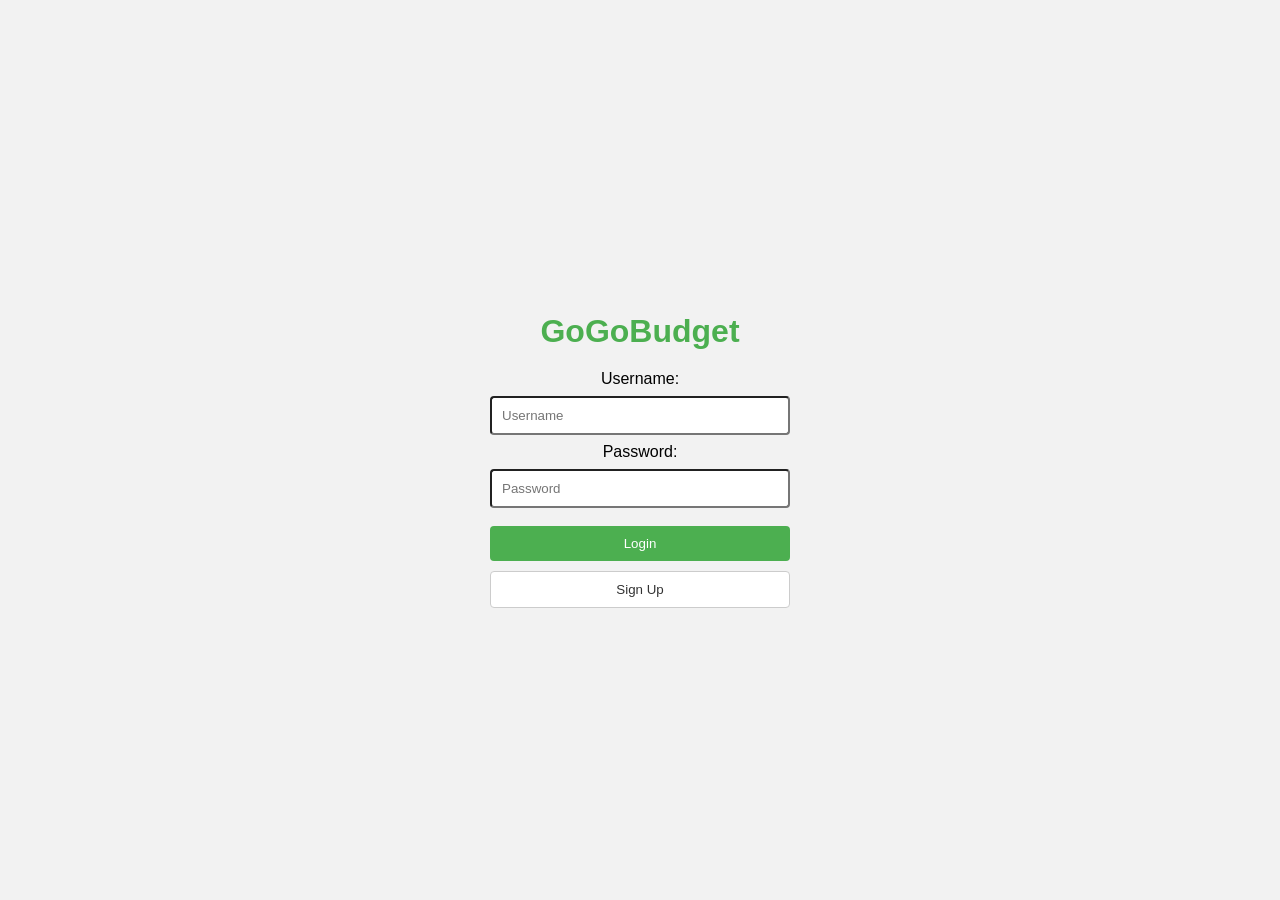
<file: index.html>
<!DOCTYPE html>
<html lang="en">
<head>
    <meta charset="UTF-8">
    <meta name="viewport" content="width=device-width, initial-scale=1.0">
    <title>GoGoBudget</title>

    <style>
        body {
            margin: 0;
            font-family: Arial, sans-serif;
            display: flex;
            flex-direction: column;
            justify-content: center;
            align-items: center;
            height: 100vh;
            background-color: #f2f2f2;
        }

        form {
            padding: 30px;
            border-radius: 8px;
            width: 300px;
            text-align: center;
        }

        h1 {
            color: #4CAF50;
            margin-bottom: 20px;
        }

        .loginBox input {
            width: 100%;
            padding: 10px;
            margin: 8px 0;
            border: 1px solic #ccc;
            border-radius: 4px;
            box-sizing: border-box;
        }

        button {
            width: 100%;
            padding: 10px;
            margin-top: 10px;
            border-radius: 4px;
        }

        button[type="submit"]{
            background-color: #4CAF50;
            color: white;
            border: none;
        }

        a button {
            background-color: white;
            border: 1px solid #ccc;
            color: #333;
        }
</style>
</head>

<body>
    <form id="loginForm">
        <h1>GoGoBudget</h1>
        <div class="loginBox">
            <label for="username">Username:</label>
            <input type="text" id="username" name="username" placeholder="Username" required>
            <label for="password">Password:</label>
            <input type="password" id="password" name="password" placeholder="Password" required>
        </div>

        <div id="error-message" style="color: red; display: none;" role="alert">
            Invalid username or password.
        </div>

        <button type="submit">Login</button>
        
        <a href="register.html">
            <button type="button">Sign Up</button>
        </a>
    </form>
</body>
</html>
</file>
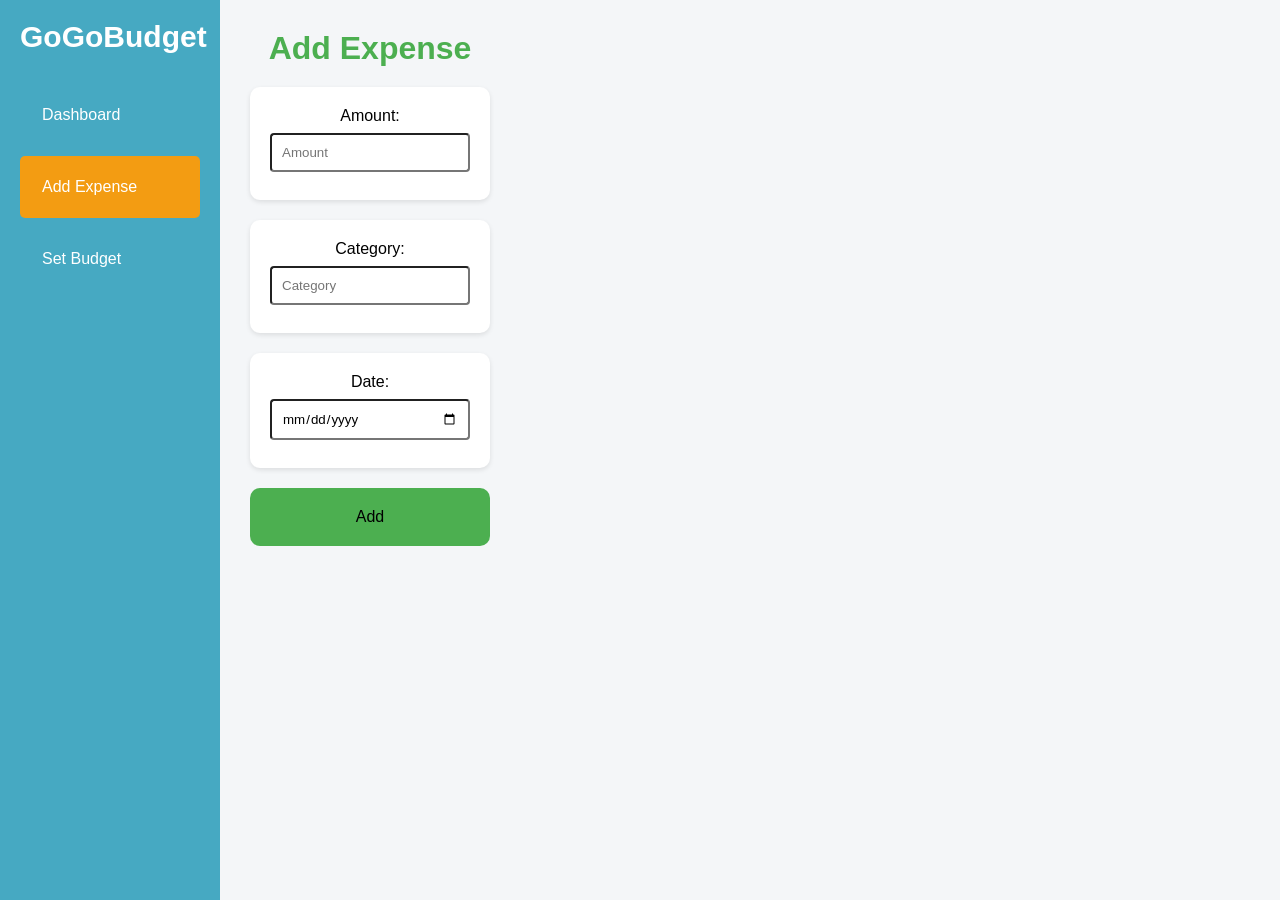
<file: addExpense.html>
<!DOCTYPE html>
<html lang="en">
<head>
    <meta charset="UTF-8">
    <meta name="viewport" content="width=device-width, initial-scale=1.0">
    <title>Add Expense</title>
    <link rel="stylesheet" href="styles.css">

    <style>
    form {
            padding: 30px;
            border-radius: 8px;
            width: 300px;
            text-align: center;
    }

    h1 {
        color: #4CAF50;
        margin-bottom: 20px;
    }

    .input-data input {
        width: 100%;
        padding: 10px;
        margin: 8px 0;
        border: 1px solic #ccc;
        border-radius: 4px;
        box-sizing: border-box;
    }
</style>
</head>

<body>
    <div class="container">

        <!--Navigation bar on left side-->
        <aside class="sidebar">
            <h2 class="logo">GoGoBudget</h2>
            <nav>
                <ul>
                    <li><a href="homepage.html">Dashboard</a></li>
                    <li class="current"><a href="addExpense.html">Add Expense</a></li>
                    <li><a href="setBudget.html">Set Budget</a></li>
                </ul>
            </nav>
        </aside>

        <form id="add-expense">
            <h1>Add Expense</h1>
            <div class="input-data">
                <div class="card amount">
                    <label for="amount">Amount:</label>
                    <input id="amount" name="card amount" placeholder="Amount" type="number" required>
                </div>
                <div class="card category">
                    <label for="category">Category:</label>
                    <input id="category" name="category" placeholder="Category" type="text" required>
                </div>
                <div class="card date">
                    <label for="date">Date:</label>
                    <input id="date" name="date" placeholder="Date" type="date" required>
                </div>
            </div>

            <div class="add">
                <button type="submit">Add</button>
            </div>
        </form>
        <script>
            document.getElementById("add-expense").addEventListener("submit", async function (event) {
    event.preventDefault();

    const amount = document.getElementById("amount").value;
    const category = document.getElementById("category").value;
    const date = document.getElementById("date").value;

    const response = await fetch(
        `http://localhost:8080/expenses?amount=${amount}&category=${encodeURIComponent(category)}`,
        {
            method: "POST"
        }
    );
    if(response.ok) {
        alert("Expense added!")
        window.location.href = "homepage.html";
    } else {
        alert("Failed to add expense");
    }
});
        </script>
</body>
</html>
</file>
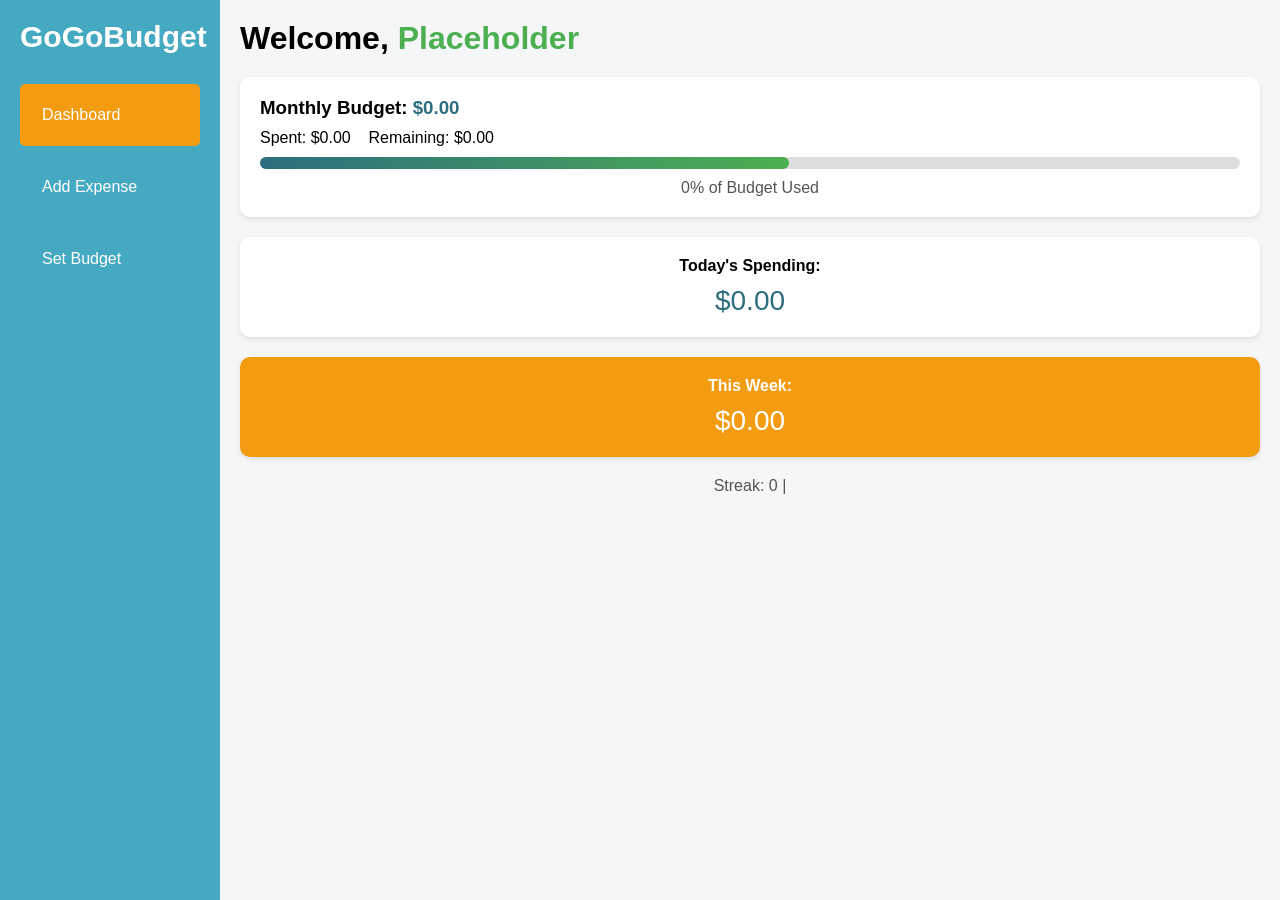
<file: homepage.html>
<!DOCTYPE html>
<html lang="en">
<head>
    <meta charset="UTF-8">
    <meta name="viewport" content="width=device-width, initial-scale=1.0">
    <title>GoGoBudget</title>
    <link rel="stylesheet" href="styles.css">

</head>

<body>
    
    <div class="container">

        <!--Navigation bar on left side-->
        <aside class="sidebar">
            <h2 class="logo">GoGoBudget</h2>
            <nav>
                <ul>
                    <li class="current"><a href="homepage.html">Dashboard</a></li>
                    <li><a href="addExpense.html">Add Expense</a></li>
                    <li><a href="setBudget.html">Set Budget</a></li>
                </ul>
            </nav>
        </aside>

        <!--Need to add user info functionality, 
        placeholds written in for now-->
        <main class="main">
            
            <header class="welcome">
                <h1>Welcome, <span id="user-display-name">Placeholder</span></h1>
            <header>
            
            <section class="card budget-info">
                <h3>Monthly Budget: <span id="monthly-budget">$0.00</spanid></span></h3>

                <p>
                    Spent: <span id = "total-spent">$0.00</span>
                    &nbsp;&nbsp;
                    Remaining: <span id="remaining-budget">$0.00</span>
                </p>

                <!--Progress bar, will need to add a variable for changing width-->
                <div class="progress-bar">
                    <div class="progress" style="width: 54%;"></div>
                </div>

                <p class="percent" id="budget-percent">0% of Budget Used</p>
            </section>

            <section class="stats">
                <div class="card stat last-expense">
                    <h4>Today's Spending:</h4>
                    <p id="today-spending">$0.00</p>
                </div>
                <div class="card stat week-expenses">
                    <h4>This Week:</h4>
                    <p id="week-spending">$0.00</p>
                </div>
            </section>

            <section class="streak-info">
                <p>Streak: <span id ="streak">0</span> | <span id="" Level: Placeholder</span></p>
            </section>
        </main>
    </div>
</body>
</html>
</file>
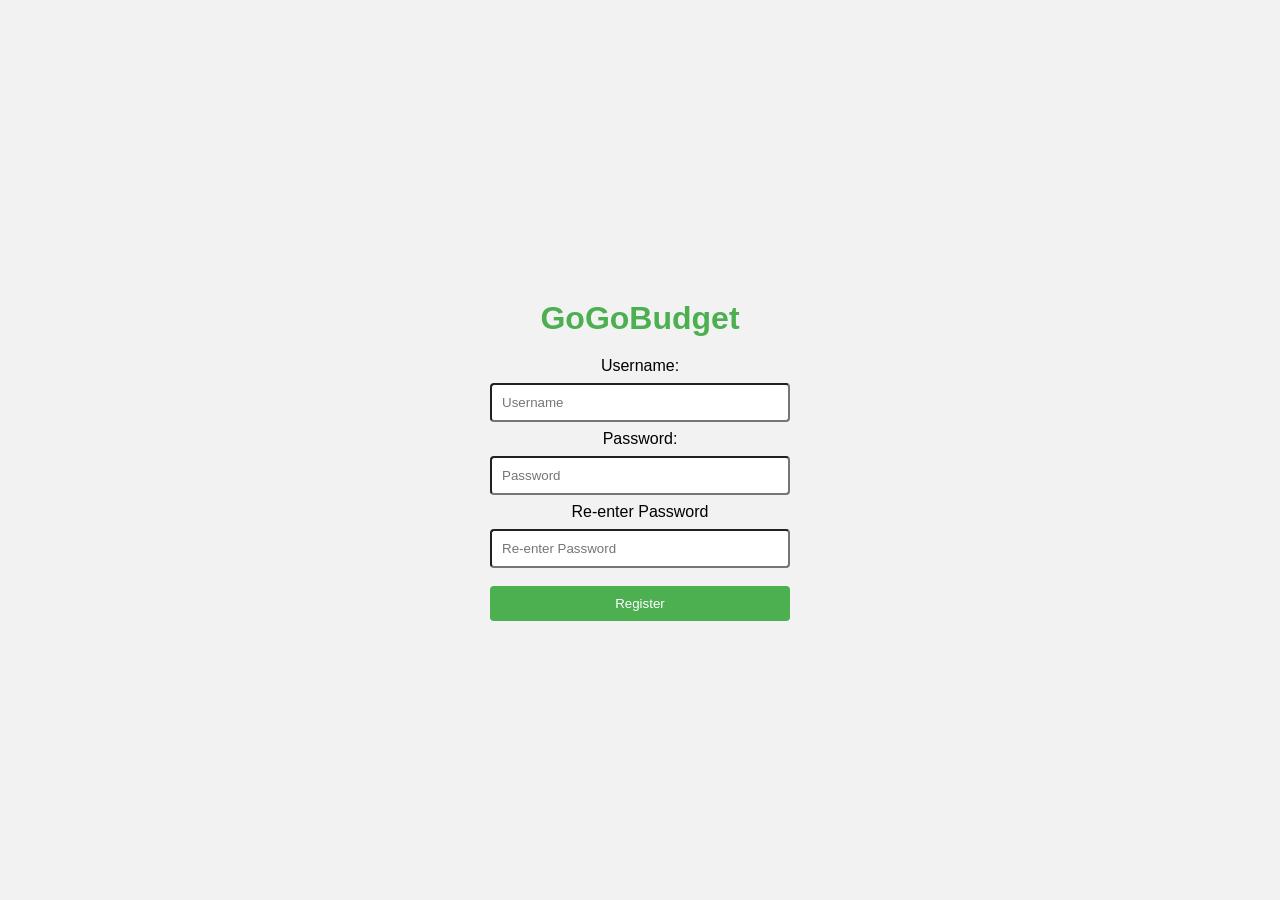
<file: register.html>
<!DOCTYPE html>
<html lang="en">
<head>
    <meta charset="UTF-8">
    <meta name="viewport" content="width=device-width, initial-scale=1.0">
    <title>Register</title>

    <style>
        body {
            margin: 0;
            font-family: Arial, sans-serif;
            display: flex;
            flex-direction: column;
            justify-content: center;
            align-items: center;
            height: 100vh;
            background-color: #f2f2f2;
        }

        form {
            padding: 30px;
            border-radius: 8px;
            width: 300px;
            text-align: center;
        }

        h1 {
            color: #4CAF50;
            margin-bottom: 20px;
        }

        .register-form input {
            width: 100%;
            padding: 10px;
            margin: 8px 0;
            border: 1px solic #ccc;
            border-radius: 4px;
            box-sizing: border-box;
        }

        button {
            width: 100%;
            padding: 10px;
            margin-top: 10px;
            border-radius: 4px;
        }

        button[type="submit"]{
            background-color: #4CAF50;
            color: white;
            border: none;
        }

        a button {
            background-color: white;
            border: 1px solid #ccc;
            color: #333;
        }
    </style>
</head>

<body>
    <form id="register-form">
        <h1>GoGoBudget</h1>
        <div class="register-form">
            <label for="username">Username:</label>
            <input type="text" id="username" name="username" placeholder="Username" required>
            <label for="password">Password:</label>
            <input type="password" id="password" name="password" placeholder="Password" required>
            <label for="re-password">Re-enter Password</label>
            <input type="password" id="re-password" name="re-password" placeholder="Re-enter Password" required>
        </div>

        <button type="submit">Register</button>
    </form>
</body>
</html>
</file>
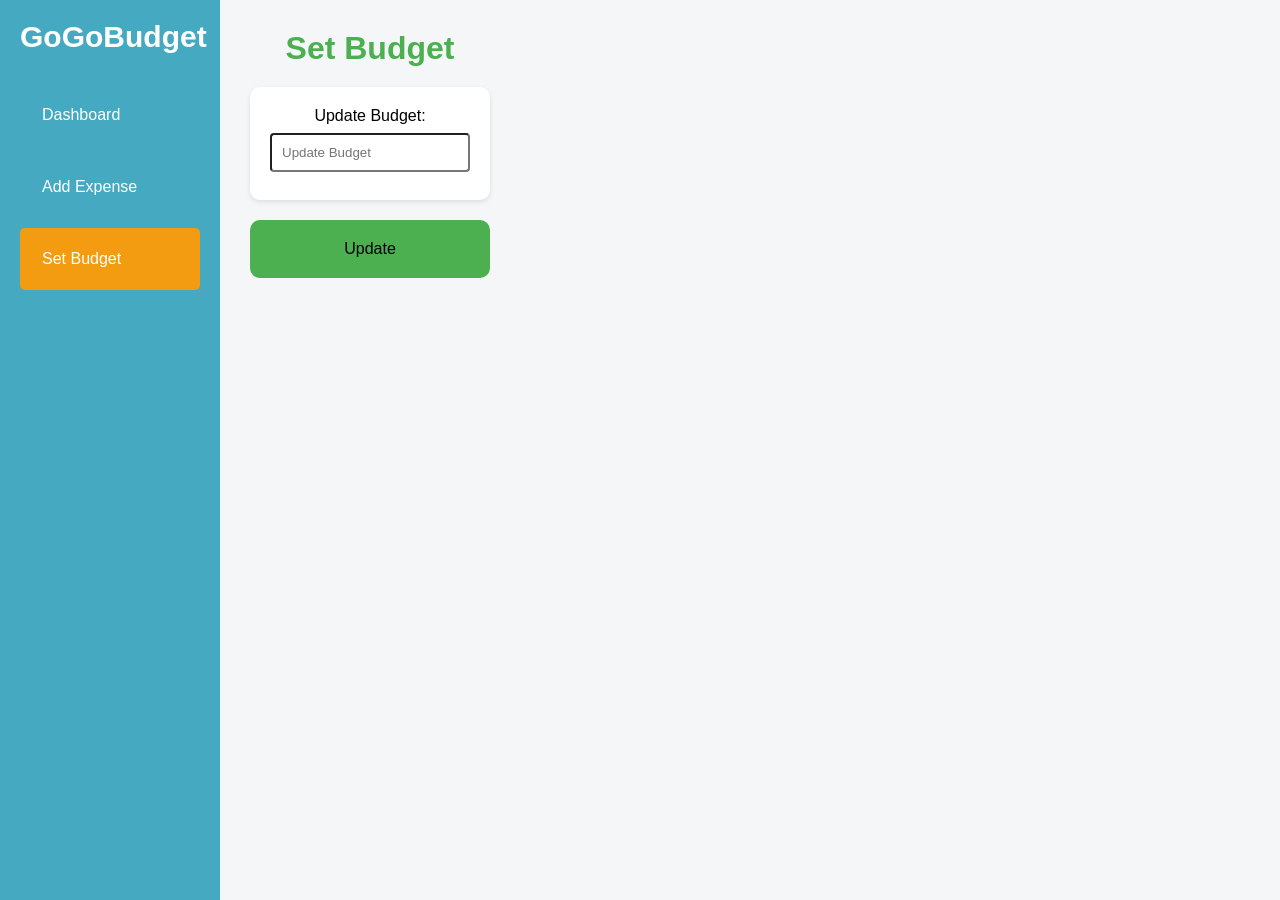
<file: setBudget.html>
<!DOCTYPE html>
<html lang="en">
<head>
    <meta charset="UTF-8">
    <meta name="viewport" content="width=device-width, initial-scale=1.0">
    <title>Set Budget</title>
    <link rel="stylesheet" href="styles.css">

    <style>
    form {
            padding: 30px;
            border-radius: 8px;
            width: 300px;
            text-align: center;
    }

    h1 {
        color: #4CAF50;
        margin-bottom: 20px;
    }

    .input-data input {
        width: 100%;
        padding: 10px;
        margin: 8px 0;
        border: 1px solic #ccc;
        border-radius: 4px;
        box-sizing: border-box;
    }
</style>

</head>

<body>
    <div class="container">

        <aside class="sidebar">
            <h2 class="logo">GoGoBudget</h2>
            <nav>
                <ul>
                    <li><a href="homepage.html">Dashboard</a></li>
                    <li><a href="addExpense.html">Add Expense</a></li>
                    <li class="current"><a href="setBudget.html">Set Budget</a></li>
                </ul>
            </nav>
        </aside>

        <form id="set-budget">
            <h1>Set Budget</h1>
            
            <div class="input-data">
                <div class="card update-budget">
                    <label for="update-budget">Update Budget:</label>
                    <input id="update-budget" name="update-budget" placeholder="Update Budget" type="number" required>
                </div>
            </div>
            
            <div class="update">
                <button type="submit">Update</button>
            </div>
        </form>
    </div>
</body>
</html>
</file>
<file: styles.css>
* {
    margin: 0;
    padding: 0;
    box-sizing: border-box;
    font-family: Arial, sans-serif;
}

body {
    background-color: #f4f6f8;
}

.container {
    display: flex;
}

.sidebar {
    width: 220px;
    background: #46a9c2;
    color: white;
    min-height: 100vh;
    padding: 20px;
}

.logo {
    margin-bottom: 30px;
    font-size: 30px;
}

.sidebar ul {
    list-style: none;
}

.sidebar li {
    padding: 12px;
    margin-bottom: 10px;
    cursor: poiter;
    border-radius: 5px;
}

.sidebar li.active,
.sidebar li:hover {
    background: #46a9c2;
}

.main {
    flex: 1;
    padding: 20px;
}

.welcome h1 span {
    color: #4CAF50;
}

h1 {
    margin-bottom: 20px;
}

.card {
    background: white;
    padding: 20px;
    border-radius: 10px;
    margin-bottom: 20px;
    box-shadow: 0 2px 5px rgba(0,0,0,0.1);
}

.budget-info h3 span {
    color: #2c6e7f;
}

h3 {
    margin-bottom: 10px;
}

.progress-bar {
    width: 100%;
    height: 12px;
    background: #ddd;
    border-radius: 10px;
    margin: 10px 0;
}

.progress {
    height: 100%;
    background: linear-gradient(to right, #2c6e7f, #4caf50);
    border-radius: 10px;
}

.percent {
    text-align: center;
    color: #555;
}

.stat {
    flex: 1;
    text-align: center;
}

.stat p {
    font-size: 28px;
    margin-top: 10px;
    color: #2c6e7f;
}

.week-expenses {
    background: #f39c12;
    color: white;
}

.week-expenses p {
    color: white;
}

.streak-info {
    text-align: center;
    color: #555;
}

.current {
    background: #f39c12;
}

li a {
    display: block;
    padding: 10px;
    text-decoration: none;
    color: white;
}

button {
    width: 100%;
    background-color: #4CAF50;
    padding: 20px;
    font-size: medium;
    border-radius: 10px;
    border: none;
}
</file>
